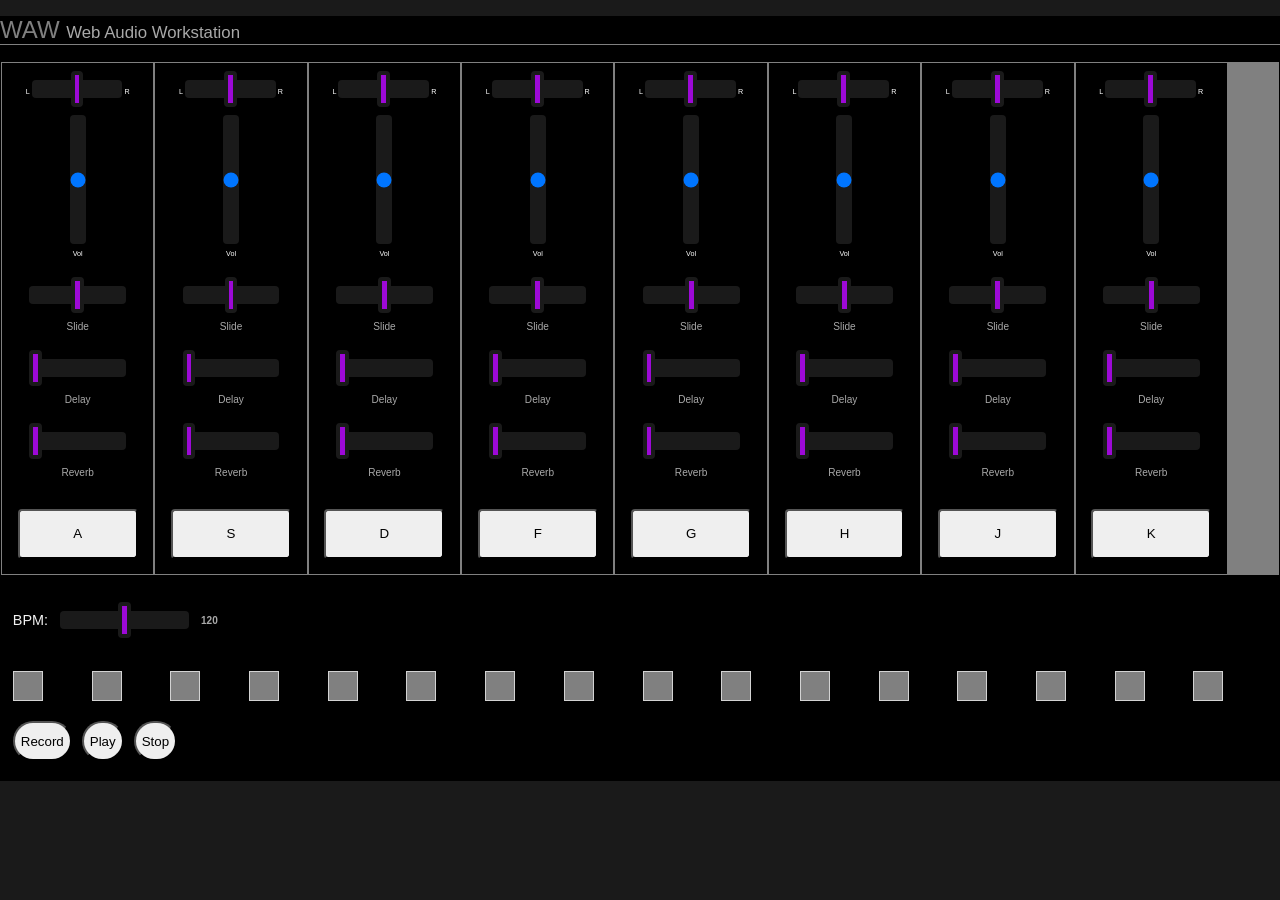
<file: index.html>
<!DOCTYPE html>
<html lang="en">
<head>
    <meta charset="UTF-8">
    <meta http-equiv="X-UA-Compatible" content="IE=edge">    
    <meta name="viewport" content="width=device-width, initial-scale=1.0">
    <link rel="stylesheet" type="text/css" href="waw.css">
    <title>WAW</title>
</head>
<body>
    <main class="main-interface">
        <div class="title">
            <h1>WAW <span>Web Audio Workstation</span></h1>
        </div>

        <aside class="audio">
            <audio id="sample1" crossorigin="anonymous">
                <source src="src/musicradar-808-samples/Hits/Bass Drum [BD]/E808_BD[long]-02.wav" type="audio/wav">
            </audio>            
            <audio id="sample2" crossorigin="anonymous">
                <source src="src/musicradar-808-samples/Hits/Clap [CP]/E808_CP-01.wav" type="audio/wav">
            </audio>
            <audio id="sample3" crossorigin="anonymous">
                <source src="src/musicradar-808-samples/Hits/Snare Drum [SD]/E808_SD-01.wav" type="audio/wav">
            </audio>
            <audio id="sample4" crossorigin="anonymous">
                <source src="src/musicradar-808-samples/Hits/Closed Hi Hat [CH]/E808_CH-01.wav" type="audio/wav">
            </audio>
            <audio id="sample5" crossorigin="anonymous">
                <source src="src/musicradar-808-samples/Hits/Congas [HC-MC-LC]/E808_HC-01.wav" type="audio/wav">
            </audio>
            <audio id="sample6" crossorigin="anonymous">
                <source src="src/musicradar-808-samples/Hits/Cowbell [CB]/E808_CB-01.wav" type="audio/wav">
            </audio>
            <audio id="sample7" crossorigin="anonymous">
                <source src="src/musicradar-808-samples/Hits/Cymbal [CY]/E808_CY-01.wav" type="audio/wav">
            </audio>
            <audio id="sample8" crossorigin="anonymous">                
                <source src="src/musicradar-808-samples/Hits/Claves [CL]/E808_CL-01.wav" type="audio/wav">
            </audio>
        </aside>

        <article id="sampler" class="sampler">
            <!-- Repeated sections for each channel with unique IDs -->
            <section class="channel">
                <div class="pan">
                    <span>L</span><input type="range" id="panner1" min="-1" max="1" value="0" step="0.01"><span>R</span>
                </div>
                <div class="volume">
                    <input type="range" orient="vertical" id="volume1"  min="0" max="2" value="1" step="0.01"/><span>Vol</span>
                </div>
                <div class="slide">
                    <input type="range" id="slide1" min="-0.5" max="0.5" value="0" step="0.01"/><span>Slide</span>
                </div>
                <div class="delay">
                    <input type="range" id="delay1" min="0" max="1" value="0" step="0.01"/><span>Delay</span>
                </div>
                <div class="reverb">
                    <input type="range" id="reverb1" min="0" max="1" value="0" step="0.01"/><span>Reverb</span>
                </div>
                <div class="pads">
                    <button type="button" id="pad1" data-playing="false" role="switch" aria-checked="false">A</button>
                </div>
            </section>
            
            <section class="channel">
                <div class="pan">
                    <span>L</span><input type="range" id="panner2" min="-1" max="1" value="0" step="0.01"><span>R</span>
                </div>
                <div class="volume">
                    <input type="range" orient="vertical" id="volume2"  min="0" max="2" value="1" step="0.01"/><span>Vol</span>
                </div>
                <div class="slide">
                    <input type="range" id="slide2" min="-0.5" max="0.5" value="0" step="0.01"/><span>Slide</span>
                </div>
                <div class="delay">
                    <input type="range" id="delay2" min="0" max="1" value="0" step="0.01"/><span>Delay</span>
                </div>
                <div class="reverb">
                    <input type="range" id="reverb2" min="0" max="1" value="0" step="0.01"/><span>Reverb</span>
                </div>
                <div class="pads">
                    <button type="button" id="pad2" data-playing="false" role="switch" aria-checked="false">S</button>
                </div>
            </section>
            <section class="channel">
                <div class="pan">
                    <span>L</span><input type="range" id="panner3" min="-1" max="1" value="0" step="0.01"><span>R</span>
                </div>
                <div class="volume">
                    <input type="range" orient="vertical" id="volume3"  min="0" max="2" value="1" step="0.01"/><span>Vol</span>
                </div>
                <div class="slide">
                    <input type="range" id="slide3" min="-0.5" max="0.5" value="0" step="0.01"/><span>Slide</span>
                </div>
                <div class="delay">
                    <input type="range" id="delay3" min="0" max="1" value="0" step="0.01"/><span>Delay</span>
                </div>
                <div class="reverb">
                    <input type="range" id="reverb3" min="0" max="1" value="0" step="0.01"/><span>Reverb</span>
                </div>
                <div class="pads">
                    <button type="button" id="pad3" data-playing="false" role="switch" aria-checked="false">D</button>
                </div>
            </section>
            <section class="channel">
                <div class="pan">
                    <span>L</span><input type="range" id="panner4" min="-1" max="1" value="0" step="0.01"><span>R</span>
                </div>
                <div class="volume">
                    <input type="range" orient="vertical" id="volume4"  min="0" max="2" value="1" step="0.01"/><span>Vol</span>
                </div>
                <div class="slide">
                    <input type="range" id="slide4" min="-0.5" max="0.5" value="0" step="0.01"/><span>Slide</span>
                </div>
                <div class="delay">
                    <input type="range" id="delay4" min="0" max="1" value="0" step="0.01"/><span>Delay</span>
                </div>
                <div class="reverb">
                    <input type="range" id="reverb4" min="0" max="1" value="0" step="0.01"/><span>Reverb</span>
                </div>
                <div class="pads">
                    <button type="button" id="pad4" data-playing="false" role="switch" aria-checked="false">F</button>
                </div>
            </section>
            <section class="channel">
                <div class="pan">
                    <span>L</span><input type="range" id="panner5" min="-1" max="1" value="0" step="0.01"><span>R</span>
                </div>
                <div class="volume">
                    <input type="range" orient="vertical" id="volume5"  min="0" max="2" value="1" step="0.01"/><span>Vol</span>
                </div>
                <div class="slide">
                    <input type="range" id="slide5" min="-0.5" max="0.5" value="0" step="0.01"/><span>Slide</span>
                </div>
                <div class="delay">
                    <input type="range" id="delay5" min="0" max="1" value="0" step="0.01"/><span>Delay</span>
                </div>
                <div class="reverb">
                    <input type="range" id="reverb5" min="0" max="1" value="0" step="0.01"/><span>Reverb</span>
                </div>
                <div class="pads">
                    <button type="button" id="pad5" data-playing="false" role="switch" aria-checked="false">G</button>
                </div>
            </section>
            <section class="channel">
                <div class="pan">
                    <span>L</span><input type="range" id="panner6" min="-1" max="1" value="0" step="0.01"><span>R</span>
                </div>
                <div class="volume">
                    <input type="range" orient="vertical" id="volume6"  min="0" max="2" value="1" step="0.01"/><span>Vol</span>
                </div>
                <div class="slide">
                    <input type="range" id="slide6" min="-0.5" max="0.5" value="0" step="0.01"/><span>Slide</span>
                </div>
                <div class="delay">
                    <input type="range" id="delay6" min="0" max="1" value="0" step="0.01"/><span>Delay</span>
                </div>
                <div class="reverb">
                    <input type="range" id="reverb6" min="0" max="1" value="0" step="0.01"/><span>Reverb</span>
                </div>
                <div class="pads">
                    <button type="button" id="pad6" data-playing="false" role="switch" aria-checked="false">H</button>
                </div>
            </section>
            <section class="channel">
                <div class="pan">
                    <span>L</span><input type="range" id="panner7" min="-1" max="1" value="0" step="0.01"><span>R</span>
                </div>
                <div class="volume">
                    <input type="range" orient="vertical" id="volume7"  min="0" max="2" value="1" step="0.01"/><span>Vol</span>
                </div>
                <div class="slide">
                    <input type="range" id="slide7" min="-0.5" max="0.5" value="0" step="0.01"/><span>Slide</span>
                </div>
                <div class="delay">
                    <input type="range" id="delay7" min="0" max="1" value="0" step="0.01"/><span>Delay</span>
                </div>
                <div class="reverb">
                    <input type="range" id="reverb7" min="0" max="1" value="0" step="0.01"/><span>Reverb</span>
                </div>
                <div class="pads">
                    <button type="button" id="pad7" data-playing="false" role="switch" aria-checked="false">J</button>
                </div>
            </section>
            <section class="channel">
                <div class="pan">
                    <span>L</span><input type="range" id="panner8" min="-1" max="1" value="0" step="0.01"><span>R</span>
                </div>
                <div class="volume">
                    <input type="range" orient="vertical" id="volume8"  min="0" max="2" value="1" step="0.01"/><span>Vol</span>
                </div>
                <div class="slide">
                    <input type="range" id="slide8" min="-0.5" max="0.5" value="0" step="0.01"/><span>Slide</span>
                </div>
                <div class="delay">
                    <input type="range" id="delay8" min="0" max="1" value="0" step="0.01"/><span>Delay</span>
                </div>
                <div class="reverb">
                    <input type="range" id="reverb8" min="0" max="1" value="0" step="0.01"/><span>Reverb</span>
                </div>
                <div class="pads">
                    <button type="button" id="pad8" data-playing="false" role="switch" aria-checked="false">K</button>
                </div>
            </section>            
        </article>

        <article id="sequencer" class="sequencer">
            <div class="bpm-controls">
                <label for="bpm-range">BPM:</label>
                <input type="range" id="bpm-range" min="60" max="180" value="120" step="1">
                <span id="bpm-display">120</span>
            </div>
            <div class="sequencer-grid">
                <!-- Sequencer steps will be generated here dynamically -->
            </div>
        </article>

        <div class="record-controls">
            <button id="rec">Record</button>
            <button id="play">Play</button>
            <button id="stop">Stop</button>
        </div>
    </main>

    <script type="text/javascript" src="waw.js"></script>
    <script type="text/javascript" src="click.js"></script>
    <script type="text/javascript" src="pad-trigger.js"></script>
    <script type="text/javascript" src="controls.js"></script>
    <script type="text/javascript" src="sequencer.js"></script>
</body>
</html>
</file>
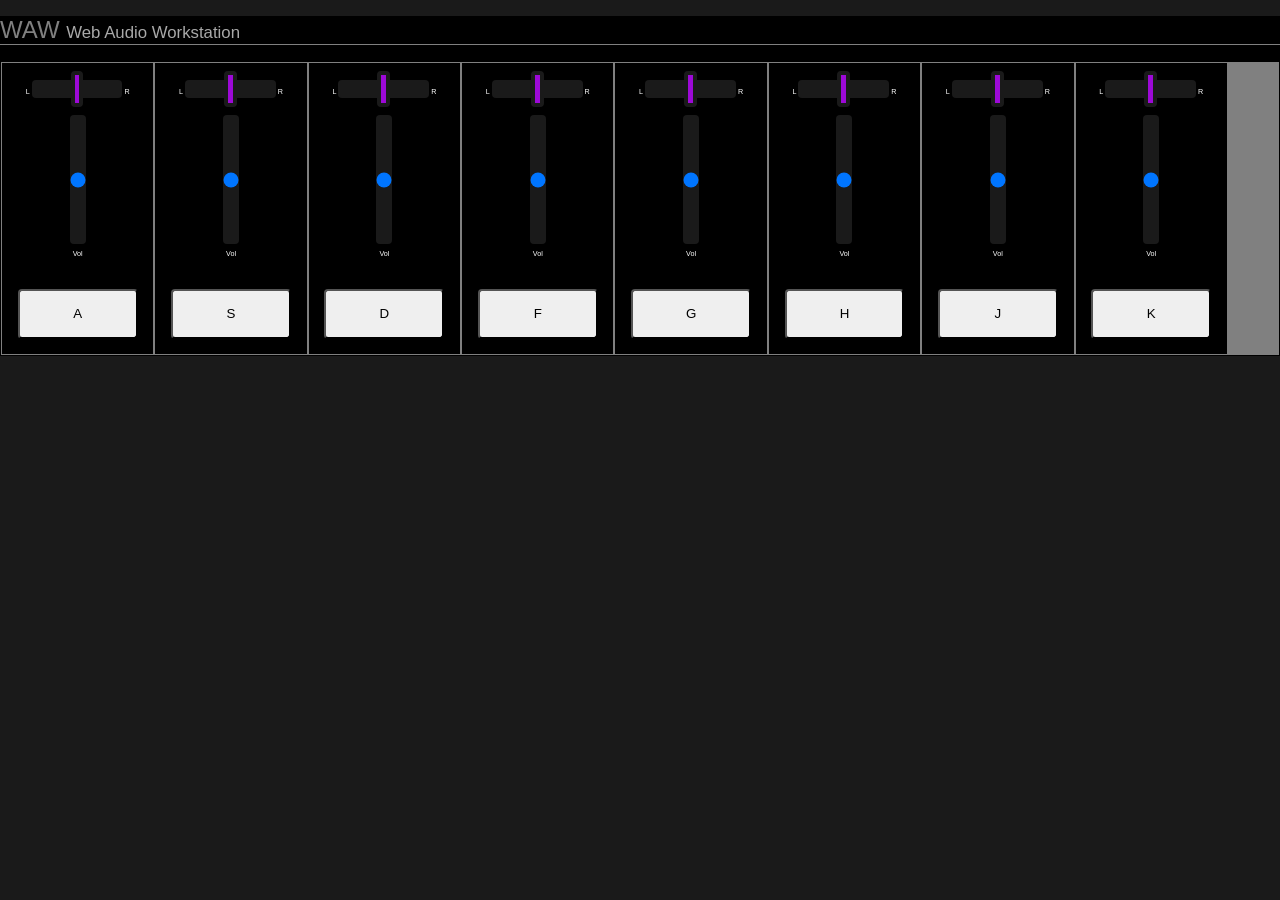
<file: waw.html>
<!DOCTYPE html>
<html lang="en">
<head>
    <meta charset="UTF-8">
    <meta http-equiv="X-UA-Compatible" content="IE=edge">
    <meta name="viewport" content="width=device-width, initial-scale=1.0">
    <link rel="stylesheet" type="text/css" href="waw.css">
    <title>WAW</title>
</head>
<body>
    <main class="main-interface">
        <div class="title">
            <h1>WAW <span>Web Audio Workstation</span></h1>            
        </div>
      
        <aside class="audio">
            <audio id="sample1" crossorigin="anonymous">
                <source src="src\musicradar-808-samples\Hits\Bass Drum [BD]\E808_BD[long]-02.wav" type="audio/wav">
            </audio>            
            <audio id="sample2" crossorigin="anonymous">
                <source src="src\musicradar-808-samples\Hits\Clap [CP]\E808_CP-01.wav" type="audio/wav">
            </audio>
            <audio id="sample3" crossorigin="anonymous">
                <source src="src\musicradar-808-samples\Hits\Snare Drum [SD]\E808_SD-01.wav" type="audio/wav">
            </audio>
            <audio id="sample4" crossorigin="anonymous">
                <source src="src\musicradar-808-samples\Hits\Closed Hi Hat [CH]\E808_CH-01.wav" type="audio/wav">
            </audio>
            <audio id="sample5" crossorigin="anonymous">
                <source src="src\musicradar-808-samples\Hits\Congas [HC-MC-LC]\E808_HC-01.wav" type="audio/wav">
            </audio>
            <audio id="sample6" crossorigin="anonymous">
                <source src="src\musicradar-808-samples\Hits\Cowbell [CB]\E808_CB-01.wav" type="audio/wav">
            </audio>
            <audio id="sample7" crossorigin="anonymous">
                <source src="src\musicradar-808-samples\Hits\Cymbal [CY]\E808_CY-01.wav" type="audio/wav">
            </audio>
            <audio id="sample8" crossorigin="anonymous">                
                <source src="src\musicradar-808-samples\Hits\Claves [CL]\E808_CL-01.wav" type="audio/wav">
            </audio>
        </aside>


        <article id="sampler" class="sampler">
            <section class="channel">
                <div class="pan">
                    <span>L</span><input type="range" id="panner1" min="-1" max="1" value="0" step="0.01"><span>R</span>
                </div>
                <div class="volume">
                    <input type="range" orient="vertical" id="volume1"  min="0" max="2" value="1" step="0.01"/><span>Vol</span>
                </div>
                <div class="pads">
                    <button id="pad1" data-playing="false" role="switch" aria-checked="false">
                       A
                    </button>
                </div>
            </section>
            <section class="channel">
                <div class="pan">
                    <span>L</span><input type="range" id="panner2" min="-1" max="1" value="0" step="0.01"><span>R</span>
                </div>
                <div class="volume">
                    <input type="range" orient="vertical" id="volume2"  min="0" max="2" value="1" step="0.01"/><span>Vol</span>
                </div>
                <div class="pads">
                    <button id="pad2" data-playing="false" role="switch" aria-checked="false">S</button>
                </div>
            </section>
            <section class="channel">
                <div class="pan">
                    <span>L</span><input type="range" id="panner3" min="-1" max="1" value="0" step="0.01"><span>R</span>
                </div>
                <div class="volume">
                    <input type="range" orient="vertical" id="volume3"  min="0" max="2" value="1" step="0.01"/><span>Vol</span>
                </div>
                <div class="pads">
                    <button id="pad3" data-playing="false" role="switch" aria-checked="false">D</button>
                </div>
            </section>
            <section class="channel">
                <div class="pan">
                    <span>L</span><input type="range" id="panner4" min="-1" max="1" value="0" step="0.01"><span>R</span>
                </div>
                <div class="volume">
                    <input type="range" orient="vertical" id="volume4"  min="0" max="2" value="1" step="0.01"/><span>Vol</span>
                </div>
                <div class="pads">
                    <button id="pad4" data-playing="false" role="switch" aria-checked="false">F</button>
                </div>
            </section>
            <section class="channel">
                <div class="pan">
                    <span>L</span><input type="range" id="panner5" min="-1" max="1" value="0" step="0.01"><span>R</span>
                </div>
                <div class="volume">
                    <input type="range" orient="vertical" id="volume5"  min="0" max="2" value="1" step="0.01"/><span>Vol</span>
                </div>
                <div class="pads">
                    <button id="pad5" data-playing="false" role="switch" aria-checked="false">G</button>
                </div>
            </section>
            <section class="channel">
                <div class="pan">
                    <span>L</span><input type="range" id="panner6" min="-1" max="1" value="0" step="0.01"><span>R</span>
                </div>
                <div class="volume">
                    <input type="range" orient="vertical" id="volume6"  min="0" max="2" value="1" step="0.01"/><span>Vol</span>
                </div>
                <div class="pads">
                    <button id="pad6" data-playing="false" role="switch" aria-checked="false">H</button>
                </div>
            </section>
            <section class="channel">
                <div class="pan">
                    <span>L</span><input type="range" id="panner7" min="-1" max="1" value="0" step="0.01"><span>R</span>
                </div>
                <div class="volume">
                    <input type="range" orient="vertical" id="volume7"  min="0" max="2" value="1" step="0.01"/><span>Vol</span>
                </div>
                <div class="pads">
                    <button id="pad7" data-playing="false" role="switch" aria-checked="false">J</button>
                </div>
            </section>
            <section class="channel">
                <div class="pan">
                    <span>L</span><input type="range" id="panner8" min="-1" max="1" value="0" step="0.01"><span>R</span>
                </div>
                <div class="volume">
                    <input type="range" orient="vertical" id="volume8"  min="0" max="2" value="1" step="0.01"/><span>Vol</span>
                </div>
                <div class="pads">
                    <button id="pad8" data-playing="false" role="switch" aria-checked="false">K</button>
                </div>
            </section>   
        </article>
      
    </main>
  
    <script type="text/javascript" src="waw.js"></script>
    <script type="text/javascript" src="click.js"></script> 
    <script type="text/javascript" src="pad-trigger.js"></script>    
    <script type="text/javascript" src="controls.js"></script>
    
    
</body>
</html>
</file>
<file: waw.css>
:root {
  --orange: hsla(32, 100%, 50%, 1);
  --yellow: hsla(49, 99%, 50%, 1);
  --lime: hsla(82, 90%, 45%, 1);
  --green: hsla(127, 81%, 41%, 1);
  --red: hsla(342, 93%, 53%, 1);
  --pink: hsla(314, 85%, 45%, 1);
  --blue: hsla(211, 92%, 52%, 1);
  --purple: hsla(283, 92%, 44%, 1);
  --cyan: hsla(195, 98%, 55%, 1);
  --white: hsla(0, 0%, 95%, 1);
  --black: hsla(0, 0%, 10%, 1);

  /* abstract our colours */
  --boxMain: var(--pink);
  --boxSecond: var(--purple);
  --boxHigh: var(--yellow);
  --border: 0.1vmin solid var(--purple);
  --borderRad: 4px;
}

* {
  box-sizing: border-box;    
}

.padcolor {
  background-color: var(--yellow);
}

body {
  background-color: var(--black); 
  font-family: sans-serif, system-ui;
  font-size: 90%;
  color: var(--white);
  width: auto;
  margin: 0;
}

.pads {
  display: flex;
  justify-content: center;
  margin: 0.5%;
}

.pad {
  display: flex;
  flex-direction: row;
  justify-content: center;
  margin: auto;   
  margin-bottom: 5%; 
}

.pads button {
  width: 100%;
  height: 50px;
  margin: 10% 10% 10% 10%;      
  cursor: pointer;  
  border-radius: var(--borderRad);
}

.pads button:focus-within {
  border: 2px solid white;  
  border-radius: var(--borderRad); 
}

.pad button {    
  padding: 0;
  background-color: var(--purple);
  border: var(--border);
}

.pads button[aria-checked="true"] {
  background-color: var(--boxHigh);
}

.pads button span {
  display: none;
}

.main-interface {  
  width: fit-content;
  height: auto;
  background-color: black;    
}

h1 {
  color: gray;
  font-size: 24px;
  font-family: sans-serif;
  font-weight: 500;
  border-bottom: 1px solid gray;
}

span {
  color: darkgray;
  font-size: 70%;
  font-weight: 100;
}

.title {
  display: inline;
}

.sampler {
  width: 100vw;
  height: auto;
  border: 1px solid black;
  background-color: gray; 
  display: inline-flex;
}

.channel {
  width: 12%;
  background-color: black;
  border: 1px solid gray;
}

.channel:focus-within {
  background-color: rgba(17, 17, 17, 0.63);
}

.volume input[type=range][orient=vertical] {     
  -webkit-appearance: slider-vertical;
  -moz-appearance: textfield; /* Firefox fallback */
  width: 100%;
  height: 40%;
  display: flex;
  flex-direction: row;
  justify-content: center;
  margin: auto;
  writing-mode: bt-lr;
  appearance: slider-vertical;
  cursor: pointer; 
}

.volume span {
  font-family: sans-serif;
  font-size: 0.5em;
  color: white;
  font-weight: 100;
  display: flex;
  justify-content: center;
  margin-top: 3%;
}

.volume {
  display: flex;
  flex-direction: column;
  margin: 10%;
}

.pan {
  display: flex;
  justify-content: center;
  align-items: center;
  margin: 10%;       
}

.slide {
  display: flex;
  flex-direction: column;
  margin: 10%;
}

.delay {
  display: flex;
  flex-direction: column;
  margin: 10%;
}

.reverb {
  display: flex;
  flex-direction: column;
  margin: 10%;
}

.sequencer {
  display: flex;
  flex-direction: column;
  margin: 1%;
}

.record-controls {
  display: flex;
  flex-direction: row;
  margin: 1%;
}

.record-controls > button {
  margin-right: 3%;
}

.slide > input, .delay > input, .reverb > input {
  display: flex;
  justify-content: center;
  align-items: center;
  margin: 10%;  
  width: auto;
}

.pan input {
  width: 75%;
  cursor: pointer;
  outline: none;
}

.pan span {
  font-family: sans-serif;
  font-size: 0.5em;
  color: white;
  font-weight: 100;
}

.controls-main {
  margin: 15% 2% 15% 2%;
  color: white;
  display: flex;
  float: right;
  font-size: 10px;
  font-family: sans-serif;
  justify-content: center;   
}

#sampler > section > div > span {
  margin-top: 5px;
  display: flex;
  justify-content: center;
}

/* range input styling ~~~~~~~~~~~~~~~~~~~ */

input[type=range] { 
  -webkit-appearance: none;
  -moz-appearance: none; /* Firefox fallback */
  appearance: none;
  background: transparent;
}

input[type=range]::-ms-track {
  width: 100%;
  cursor: pointer;
  background: transparent;
  border-color: transparent;
  color: transparent;
}

input[type=range]::-webkit-slider-thumb {
  -webkit-appearance: none;
  margin-top: -1vh;
  height: 4vh;
  width: 1vw;
  border: 0.5vmin solid var(--black);
  border-radius: var(--borderRad);
  background-color: var(--boxSecond);
  cursor: pointer;
}

input[type=range]::-moz-range-thumb {
  height: 4vh;
  width: 2vw;
  border: 0.5vmin solid var(--black);
  border-radius: var(--borderRad);
  background-color: var(--boxSecond);
  cursor: pointer;
}

input[type=range]::-ms-thumb {
  height: 4vh;
  width: 2vw;
  border: 0.5vmin solid var(--black);
  border-radius: var(--borderRad);
  background-color: var(--boxSecond);
  cursor: pointer;
}

input[type=range]::-webkit-slider-runnable-track {
  height: 2vh;
  cursor: pointer;
  background-color: var(--black);
  border-radius: var(--borderRad);
}

input[type=range]::-moz-range-track {
  height: 2vh;
  cursor: pointer;
  background-color: var(--black);
  border-radius: var(--borderRad);
}

input[type=range]::-ms-track {
  height: 2vh;
  cursor: pointer;
  background-color: var(--black);
  border-radius: var(--borderRad);
}

input[type=range]:focus {
  outline: none;
}

input[type=range]:focus::-webkit-slider-thumb {
  background-color: var(--boxHigh);
}

input[type=range]:focus::-moz-range-thumb {
  background-color: var(--boxHigh);
}

input[type=range]:focus::-ms-thumb {
  background-color: var(--boxHigh);
}

/* Add this to your CSS file */

@keyframes blink {
  0% { background-color: yellow; }
  50% { background-color: white; }
  100% { background-color: yellow; }
}

.blink {
  animation: blink 0.3s ease;
}

.active-button {
  background-color: yellow !important;
}

/* SEQUENCER */

/* Base styles for the sequencer grid */
.sequencer-grid {
  display: grid;
  grid-template-columns: repeat(16, 1fr);   
  gap: 5px;
  margin-top: 20px;
}

.sequencer-step {
  width: 30px;
  height: 30px;
  border: 1px solid lightgrey;
  cursor: pointer;
  background-color: gray;
}

.sequencer-step.active {
  background-color: var(--purple);
}

.sequencer-step.current-step {
  border: 1px solid lightgrey;
  box-shadow: 0 0 5px gray;
  background-color: var(--yellow);
}

.pads button {
  cursor: pointer;
}

.record-controls {
  margin-top: 20px;
}

.record-controls button {
  margin-right: 10px;
}

.bpm-controls {
  display: flex;
  align-items: center;
  margin-bottom: 20px;
  margin-top: 20px;
}

.bpm-controls label {
  margin-right: 10px;
}

#bpm-display {    
  margin-left: 10px;
  font-weight: bold;
}

.record-controls > button {
  height: 40px;
  border-radius: 90px;  
  margin-bottom: 20px;
}

@media only screen and (max-width: 1024px) {
  body {
    width: 95vw;
    height: auto;
  }
  .sequencer-grid {
    display: grid;
    grid-template-columns: repeat(8, 1fr);
    grid-template-rows: auto;         
    gap: 2px;
    margin-top: 20px;
  }
}
</file>
